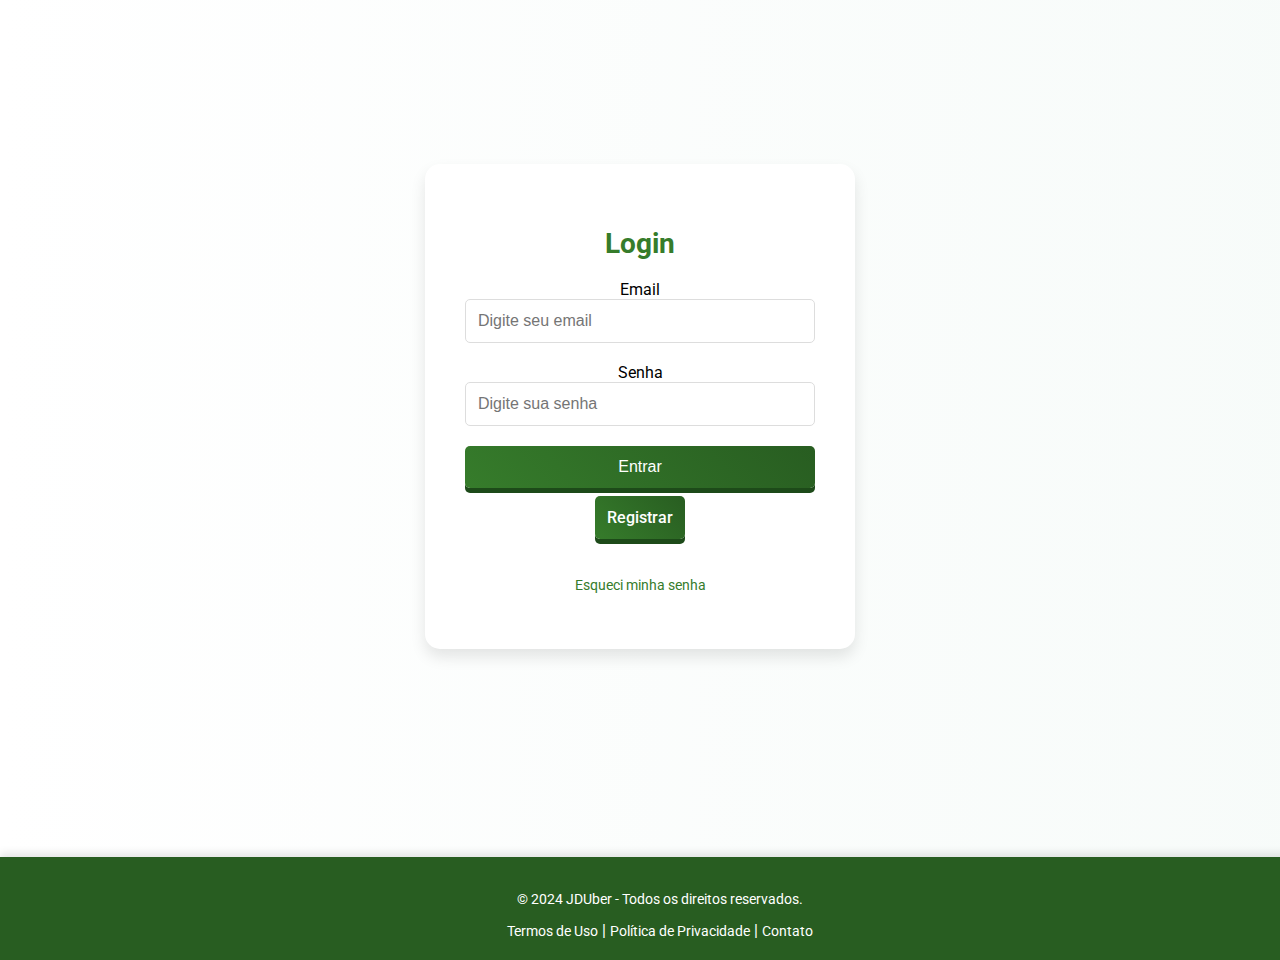
<file: index.html>
<!DOCTYPE html>
<html lang="pt-BR">
<head>
    <meta charset="UTF-8">
    <meta name="viewport" content="width=device-width, initial-scale=1.0">
    <title>Login - John Deere</title>
    <link rel="stylesheet" href="assets/style.css">
</head>
<body>
    <!-- Container de Login -->
    <div class="container">
        <h2>Login</h2>
        <form id="loginForm">
            <label for="email">Email</label>
            <input type="text" id="email" name="email" placeholder="Digite seu email" required>
            
            <label for="password">Senha</label>
            <input type="password" id="password" name="password" placeholder="Digite sua senha" required>
            
            <button type="submit" class="btn">Entrar</button>
            <a href="registro.html" class="btn register-btn">Registrar</a>

            <!-- Link para "Esqueci minha senha" -->
            <p>
                <a href="esqueci-senha.html" class="forgot-password-link">Esqueci minha senha</a>
            </p>
        </form>
    </div>

    <!-- Rodapé -->
    <footer>
        <p>&copy; 2024 JDUber - Todos os direitos reservados.</p>
        <nav>
            <a href="#">Termos de Uso</a> |
            <a href="#">Política de Privacidade</a> |
            <a href="#">Contato</a>
        </nav>
    </footer>

    <script>
        // Lógica para enviar o formulário de login
        document.getElementById('loginForm').addEventListener('submit', async function (e) {
            e.preventDefault(); // Previne o envio padrão do formulário

            const email = document.getElementById('email').value.trim();
            const password = document.getElementById('password').value.trim();

            try {
                const response = await fetch('http://localhost:5000/api/auth/login', {
                    method: 'POST',
                    headers: {
                        'Content-Type': 'application/json'
                    },
                    body: JSON.stringify({ email, password }) // Envia os dados de login
                });

                const data = await response.json();

                if (response.ok) {
                    alert('Login bem-sucedido!');
                    localStorage.setItem('token', data.token); // Salva o token
                    window.location.href = 'desenvolvimento.html'; // Redireciona
                } else {
                    alert(data.message || 'Erro ao fazer login.');
                }
            } catch (error) {
                console.error('Erro na requisição de login:', error);
                alert('Erro ao conectar com o servidor.');
            }
        });
    </script>
</body>
</html>
</file>
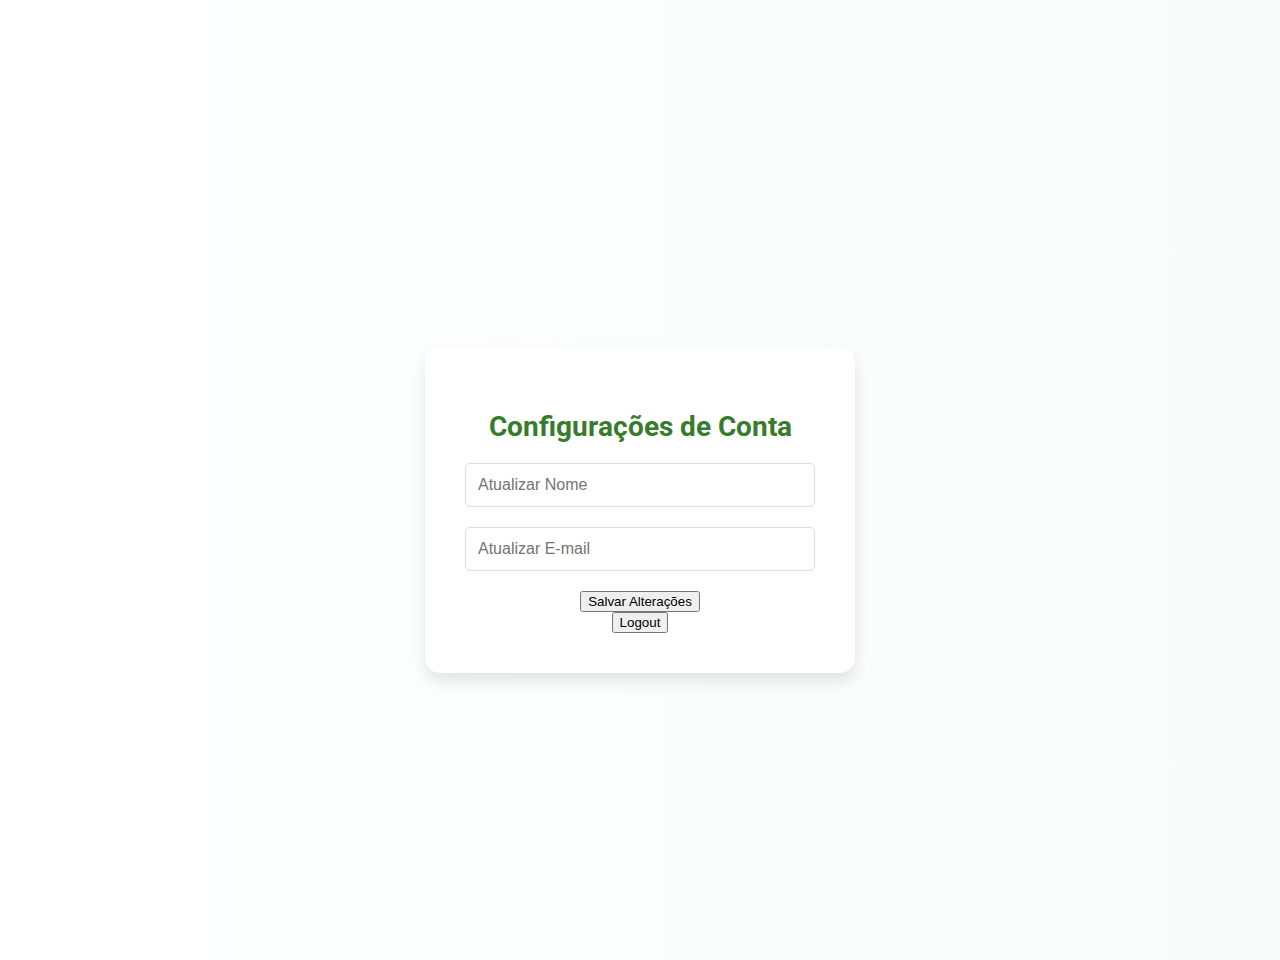
<file: configuracoes.html>
<!DOCTYPE html>
<html lang="pt-BR">
<head>
    <meta charset="UTF-8">
    <meta name="viewport" content="width=device-width, initial-scale=1.0">
    <title>Configurações de Conta</title>
    <link rel="stylesheet" href="assets/style.css">
</head>
<body>
    <div class="container">
        <h2>Configurações de Conta</h2>
        <form id="configForm">
            <div class="input-container">
                <i class="fas fa-user input-icon"></i>
                <input type="text" id="name" name="name" placeholder="Atualizar Nome" required>
            </div>
            <div class="input-container">
                <i class="fas fa-envelope input-icon"></i>
                <input type="email" id="email" name="email" placeholder="Atualizar E-mail" required>
            </div>
            <button type="submit">Salvar Alterações</button>
        </form>
        <button id="logoutBtn">Logout</button>
    </div>

    <script>
        document.addEventListener('DOMContentLoaded', function() {
            fetch('http://localhost:5000/api/user/me', {
                method: 'GET',
                headers: {
                    'Authorization': `Bearer ${localStorage.getItem('token')}`
                }
            })
            .then(response => response.json())
            .then(data => {
                document.getElementById('name').value = data.name;
                document.getElementById('email').value = data.email;
            })
            .catch(error => console.error('Erro ao buscar dados do usuário:', error));
        });

        document.getElementById('configForm').addEventListener('submit', function(e) {
            e.preventDefault();

            const name = document.getElementById('name').value.trim();
            const email = document.getElementById('email').value.trim();

            fetch('http://localhost:5000/api/user/update', {
                method: 'PUT',
                headers: {
                    'Content-Type': 'application/json',
                    'Authorization': `Bearer ${localStorage.getItem('token')}`
                },
                body: JSON.stringify({ name, email })
            })
            .then(response => response.json())
            .then(data => {
                if (data.success) {
                    alert('Dados atualizados com sucesso!');
                } else {
                    alert('Erro ao atualizar os dados.');
                }
            })
            .catch(error => console.error('Erro ao atualizar os dados:', error));
        });

        document.getElementById('logoutBtn').addEventListener('click', function() {
            localStorage.removeItem('token');
            window.location.href = 'index.html';
        });
    </script>
</body>
</html>
</file>
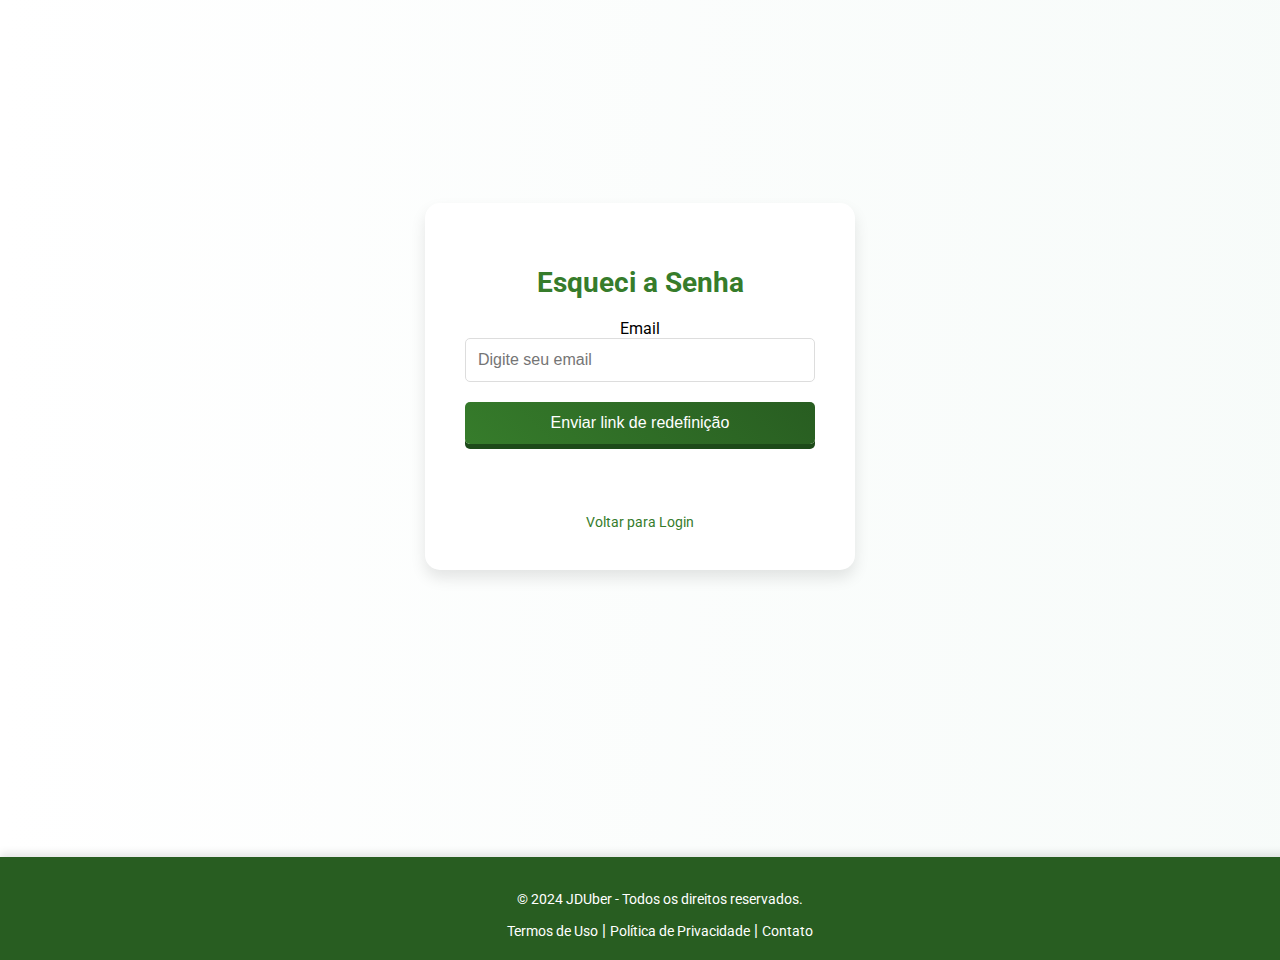
<file: esqueci-senha.html>
<!DOCTYPE html>
<html lang="pt-BR">
<head>
    <meta charset="UTF-8">
    <meta name="viewport" content="width=device-width, initial-scale=1.0">
    <title>Esqueci a Senha - JDUber</title>
    <link rel="stylesheet" href="assets/style.css">
</head>
<body>
    <!-- Container de Esqueci a Senha -->
    <div class="container">
        <h2>Esqueci a Senha</h2>
        <form id="forgotPasswordForm">
            <label for="email">Email</label>
            <input type="email" id="email" name="email" placeholder="Digite seu email" required>
            
            <button type="submit" class="btn">Enviar link de redefinição</button>
        </form>

        <a href="index.html" class="forgot-password-link">Voltar para Login</a>
    </div>

    <!-- Rodapé -->
    <footer>
        <p>&copy; 2024 JDUber - Todos os direitos reservados.</p>
        <nav>
            <a href="#">Termos de Uso</a> |
            <a href="#">Política de Privacidade</a> |
            <a href="#">Contato</a>
        </nav>
    </footer>

    <script>
        document.getElementById('forgotPasswordForm').addEventListener('submit', async function (e) {
            e.preventDefault(); // Previne o envio padrão do formulário

            const email = document.getElementById('email').value.trim();

            try {
                const response = await fetch('http://localhost:5000/api/auth/forgot-password', {
                    method: 'POST',
                    headers: {
                        'Content-Type': 'application/json'
                    },
                    body: JSON.stringify({ email }) // Envia o e-mail
                });

                const data = await response.json();

                if (response.ok) {
                    alert('Link de redefinição enviado para seu email.');
                } else {
                    alert(data.message || 'Erro ao enviar o link.');
                }
            } catch (error) {
                console.error('Erro na requisição:', error);
                alert('Erro ao conectar com o servidor.');
            }
        });
    </script>
</body>
</html>
</file>
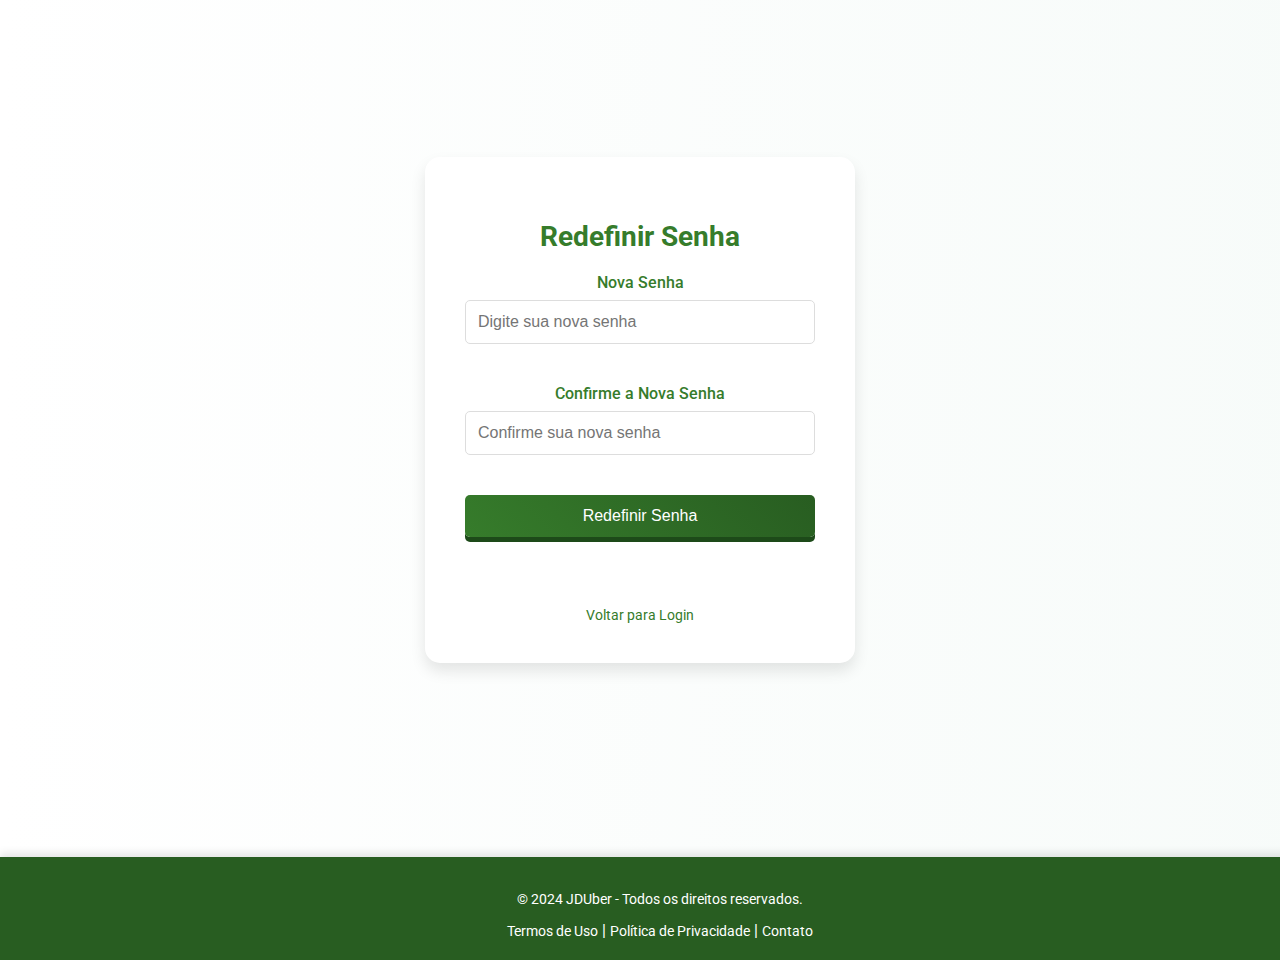
<file: reset-password.html>
<!DOCTYPE html>
<html lang="pt-BR">
<head>
    <meta charset="UTF-8">
    <meta name="viewport" content="width=device-width, initial-scale=1.0">
    <title>Redefinir Senha - JDUber</title>
    <link rel="stylesheet" href="assets/style.css">
</head>
<body>
    <!-- Container de Redefinir Senha -->
    <div class="container">
        <h2>Redefinir Senha</h2>
        <form id="resetPasswordForm">
            <div class="input-group">
                <label for="password">Nova Senha</label>
                <input type="password" id="password" name="password" placeholder="Digite sua nova senha" required>
            </div>
            
            <div class="input-group">
                <label for="confirmPassword">Confirme a Nova Senha</label>
                <input type="password" id="confirmPassword" name="confirmPassword" placeholder="Confirme sua nova senha" required>
            </div>
            
            <button type="submit" class="btn">Redefinir Senha</button>
        </form>

        <a href="index.html" class="forgot-password-link">Voltar para Login</a>
    </div>

    <!-- Rodapé -->
    <footer>
        <p>&copy; 2024 JDUber - Todos os direitos reservados.</p>
        <nav>
            <a href="#">Termos de Uso</a> |
            <a href="#">Política de Privacidade</a> |
            <a href="#">Contato</a>
        </nav>
    </footer>

    <script>
        // Função para pegar o token da URL
        function getTokenFromUrl() {
            const params = new URLSearchParams(window.location.search);
            return params.get('token'); // Pega o valor do parâmetro "token"
        }

        document.getElementById('resetPasswordForm').addEventListener('submit', async function (e) {
            e.preventDefault(); // Previne o envio padrão do formulário

            const password = document.getElementById('password').value.trim();
            const confirmPassword = document.getElementById('confirmPassword').value.trim();

            if (password !== confirmPassword) {
                alert('As senhas não coincidem.');
                return;
            }

            const token = getTokenFromUrl();

            try {
                const response = await fetch(`http://localhost:5000/api/auth/reset-password?token=${token}`, {
                    method: 'POST',
                    headers: {
                        'Content-Type': 'application/json'
                    },
                    body: JSON.stringify({ password }) // Envia a nova senha
                });

                const data = await response.json();

                if (response.ok) {
                    alert('Senha redefinida com sucesso.');
                    window.location.href = 'index.html'; // Redireciona para a página de login
                } else {
                    alert(data.message || 'Erro ao redefinir senha.');
                }
            } catch (error) {
                console.error('Erro na requisição:', error);
                alert('Erro ao conectar com o servidor.');
            }
        });
    </script>
</body>
</html>
</file>
<file: assets/style.css>
/* Importando a fonte Roboto */
@import url('https://fonts.googleapis.com/css2?family=Roboto:wght@400;500;700&display=swap');

body {
    font-family: 'Roboto', sans-serif;
    background: linear-gradient(270deg, #e0f0e9, #ffffff); /* Fundo com gradiente suave */
    background-size: 400% 400%;
    animation: gradientAnimation 10s ease infinite;
    margin: 0;
    padding-top: 60px; /* Compensa a altura do cabeçalho fixo */
    display: flex;
    flex-direction: column;
    min-height: 100vh;
}

@keyframes gradientAnimation {
    0% { background-position: 0% 50%; }
    50% { background-position: 100% 50%; }
    100% { background-position: 0% 50%; }
}

.container {
    background-color: #fff;
    padding: 40px;
    border-radius: 15px;
    box-shadow: 0 8px 15px rgba(0, 0, 0, 0.1);
    width: 350px;
    text-align: center;
    margin: auto;
    animation: fadeIn 1.5s forwards;
}

@keyframes fadeIn {
    from {
        opacity: 0;
        transform: translateY(-20px);
    }
    to {
        opacity: 1;
        transform: translateY(0);
    }
}

h2 {
    font-size: 28px;
    margin-bottom: 20px;
    color: #367C2B;
    font-weight: 700;
}

/* Ajuste para garantir que os inputs e botões tenham o mesmo tamanho */
input[type="text"],
input[type="email"],
input[type="password"],
.btn,
.register-btn {
    width: 100%;
    padding: 12px;
    margin-bottom: 20px;
    border: 1px solid #ddd;
    border-radius: 5px;
    font-size: 16px;
    box-sizing: border-box; /* Garante que o padding e a borda sejam incluídos no cálculo da largura */
}

/* Estilos padrão sem validação (sem borda vermelha até que o campo seja interagido) */
input[type="text"],
input[type="email"],
input[type="password"] {
    border-color: #ddd; /* Borda padrão */
    transition: border-color 0.3s ease, box-shadow 0.3s ease;
}

/* Exibe a borda verde ao focar nos campos */
input[type="text"]:focus,
input[type="email"]:focus,
input[type="password"]:focus {
    border-color: #367C2B;
    box-shadow: 0 0 8px rgba(54, 124, 43, 0.3);
    outline: none; /* Remove o outline padrão */
}

/* Só exibe a borda vermelha se o campo for inválido após interação (foco) */
input[type="text"]:focus:invalid,
input[type="email"]:focus:invalid,
input[type="password"]:focus:invalid {
    border-color: #e74c3c;
    box-shadow: 0 0 8px rgba(231, 76, 60, 0.3);
}

/* Botões */
.btn,
.register-btn {
    background: linear-gradient(45deg, #367C2B, #285D21);
    color: #fff;
    border: none;
    cursor: pointer;
    font-weight: 500;
    box-shadow: 0 5px #1d4a19;
    transition: background 0.3s ease, transform 0.2s ease;
    text-align: center;
    text-decoration: none;
}

/* Efeito ao passar o mouse e clicar no botão */
.btn:hover,
.register-btn:hover {
    background: linear-gradient(45deg, #285D21, #1d4a19);
    transform: translateY(-3px);
}

.btn:active,
.register-btn:active {
    transform: translateY(3px);
}

.register-btn {
    font-weight: normal;
    text-decoration: none;
    margin-bottom: 0;
}

/* NavBar */
.navbar {
    background-color: #367C2B;
    padding: 15px;
    color: white;
    font-size: 18px;
    font-weight: bold;
    display: flex;
    justify-content: space-between;
    align-items: center;
    position: fixed;
    top: 0;
    width: 100%;
    z-index: 1000;
}

.navbar-logo {
    font-size: 24px;
    color: white;
    text-decoration: none;
}

.navbar-menu {
    list-style: none;
    display: flex;
    gap: 20px;
}

.navbar-menu a {
    color: white;
    text-decoration: none;
    font-size: 16px;
}

.navbar-menu a:hover {
    color: #f1c232;
}

/* Rodapé */
footer {
    position: relative;
    bottom: 0;
    background-color: #285D21;
    color: white;
    padding: 20px;
    text-align: center;
    width: 100%;
    box-shadow: 0 -4px 8px rgba(0, 0, 0, 0.1);
    margin-top: auto;
}

footer p, footer a {
    color: white;
    text-decoration: none;
    font-size: 14px;
}

footer a:hover {
    color: #d4edda;
}

/* Responsividade */
@media (max-width: 768px) {
    .navbar {
        font-size: 16px;
    }

    button {
        font-size: 14px;
        padding: 10px;
    }

    .container {
        width: 90%;
    }
}
.forgot-password-link {
    color: #367C2B;
    text-decoration: none;
    font-size: 14px;
    display: block;
    margin-top: 50px;
}

.forgot-password-link:hover {
    color: #285D21;
}

/* Grupo de inputs com margem e espaçamento */
.input-group {
    margin-bottom: 20px;
}

.input-group label {
    display: block;
    font-weight: 500;
    margin-bottom: 8px;
    color: #367C2B; /* Cor verde do projeto */
}

.input-group input {
    width: 100%;
    padding: 12px;
    border: 1px solid #ddd;
    border-radius: 5px;
    font-size: 16px;
    box-sizing: border-box;
    transition: border-color 0.3s ease, box-shadow 0.3s ease;
}

/* Input focado */
.input-group input:focus {
    border-color: #367C2B;
    box-shadow: 0 0 8px rgba(54, 124, 43, 0.3);
    outline: none;
}

/* Botão de redefinir senha */
.btn {
    width: 100%;
    padding: 12px;
    background: linear-gradient(45deg, #367C2B, #285D21);
    color: #fff;
    border: none;
    border-radius: 5px;
    cursor: pointer;
    font-size: 16px;
    font-weight: 500;
    text-align: center;
    transition: background 0.3s ease, transform 0.2s ease;
}

/* Efeito ao passar o mouse no botão */
.btn:hover {
    background: linear-gradient(45deg, #285D21, #1d4a19);
    transform: translateY(-3px);
}

/* Botão ativo */
.btn:active {
    transform: translateY(3px);
}
</file>
